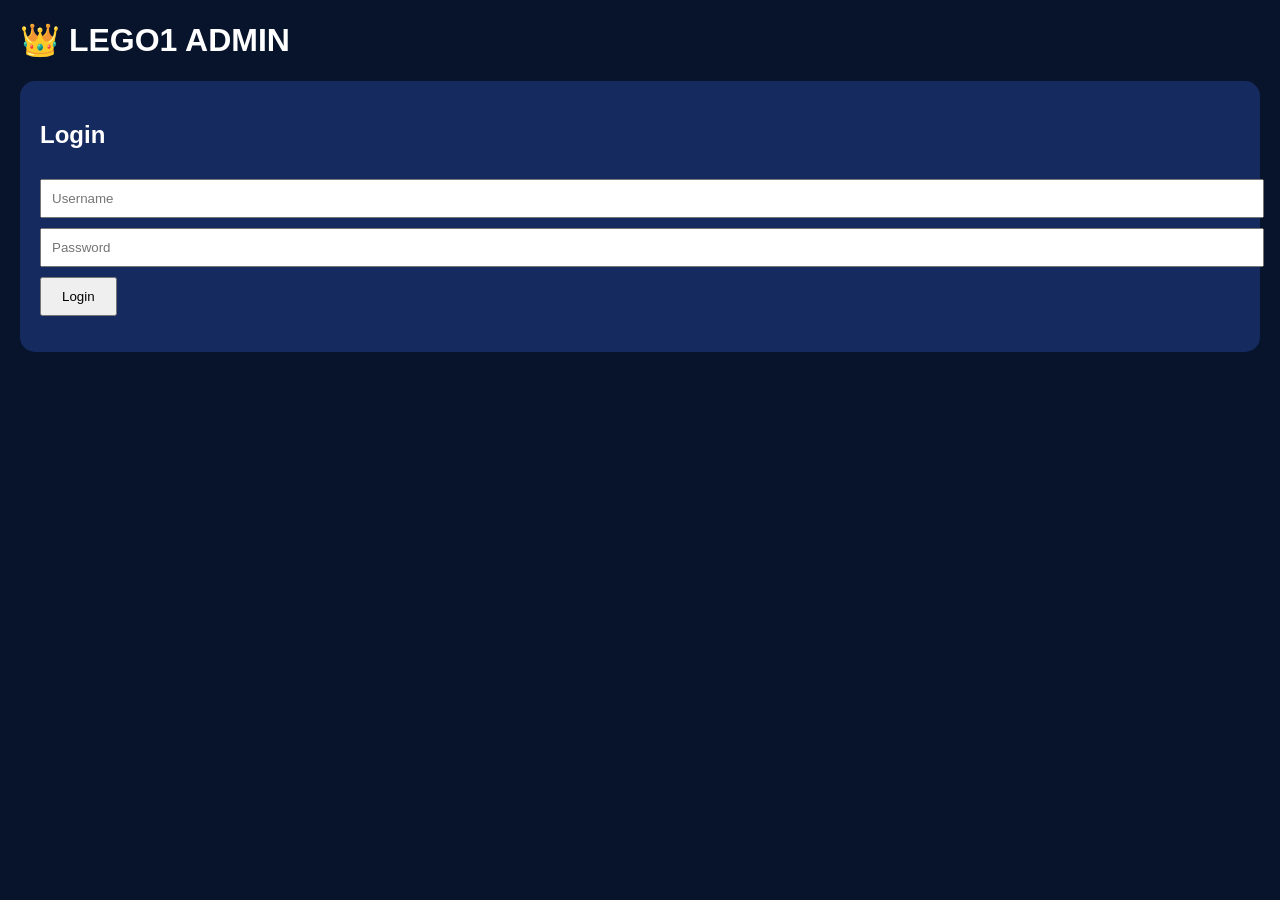
<file: admin.html>
<!DOCTYPE html>
<html>
<head>
<title>LEGO1 Admin</title>
<style>
body{
    background:#08142b;
    color:white;
    font-family:Arial,sans-serif;
    margin:20px;
}
.card{
    background:#152a5e;
    padding:20px;
    border-radius:15px;
    margin-bottom:20px;
}
input, textarea{
    width:100%;
    padding:10px;
    margin-top:10px;
}
button{
    padding:10px 20px;
    margin-top:10px;
}
</style>
</head>
<body>

<h1>👑 LEGO1 ADMIN</h1>

<div class="card">
<h2>Login</h2>
<input id="user" placeholder="Username">
<input id="pass" type="password" placeholder="Password">
<button onclick="login()">Login</button>
<p id="loginStatus"></p>
</div>

<div id="panel" style="display:none;">

<div class="card">
<h2>News Update</h2>
<textarea id="newsText"></textarea>
<button onclick="saveNews()">Publish News</button>
</div>

<div class="card">
<h2>Now Playing</h2>
<input id="nowPlayingInput">
<button onclick="saveNowPlaying()">Update</button>
</div>

<div class="card">
<h2>Voting</h2>
<button onclick="openVoting()">Open Voting</button>
<button onclick="closeVoting()">Close Voting</button>
</div>

</div>

<script>

function login(){
    if(
        document.getElementById("user").value==="Markus" &&
        document.getElementById("pass").value==="6642"
    ){
        document.getElementById("panel").style.display="block";
        document.getElementById("loginStatus").innerText="Logged in";
    }else{
        document.getElementById("loginStatus").innerText="Wrong login";
    }
}

function saveNews(){
    alert("Firebase connection coming next");
}

function saveNowPlaying(){
    alert("Firebase connection coming next");
}

function openVoting(){
    alert("Voting opened");
}

function closeVoting(){
    alert("Voting closed");
}

</script>

</body>
</html>
</file>
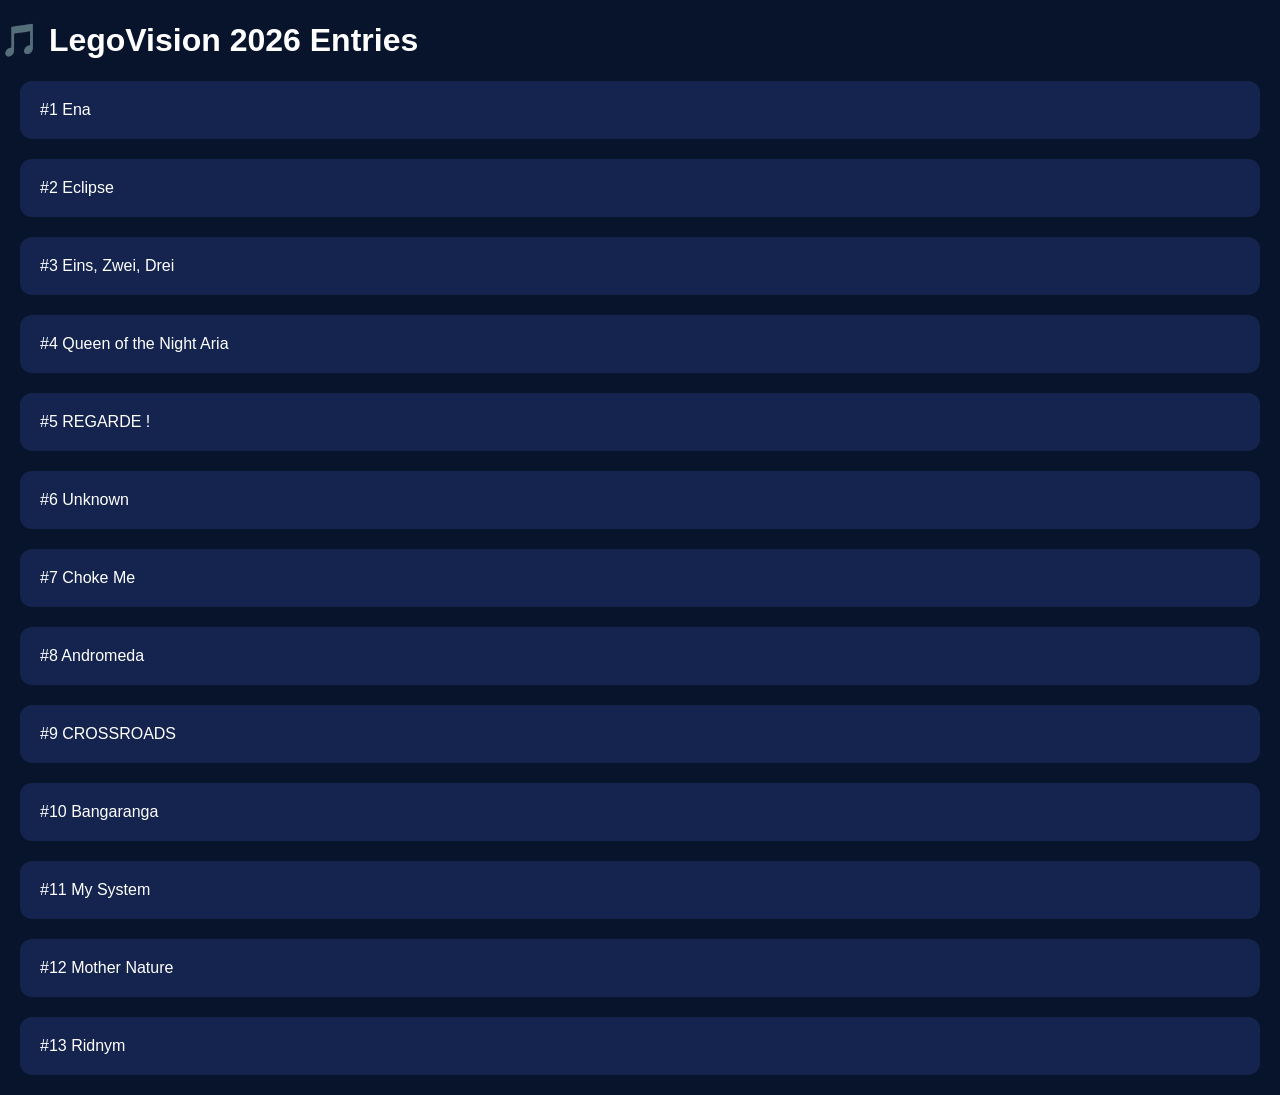
<file: enteries.html>
<!DOCTYPE html>
<html>
<head>
<title>Entries</title>
<link rel="stylesheet" href="style.css">
</head>
<body>

<h1>🎵 LegoVision 2026 Entries</h1>

<div class="card">#1 Ena</div>
<div class="card">#2 Eclipse</div>
<div class="card">#3 Eins, Zwei, Drei</div>
<div class="card">#4 Queen of the Night Aria</div>
<div class="card">#5 REGARDE !</div>
<div class="card">#6 Unknown</div>
<div class="card">#7 Choke Me</div>
<div class="card">#8 Andromeda</div>
<div class="card">#9 CROSSROADS</div>
<div class="card">#10 Bangaranga</div>
<div class="card">#11 My System</div>
<div class="card">#12 Mother Nature</div>
<div class="card">#13 Ridnym</div>

</body>
</html>
</file>
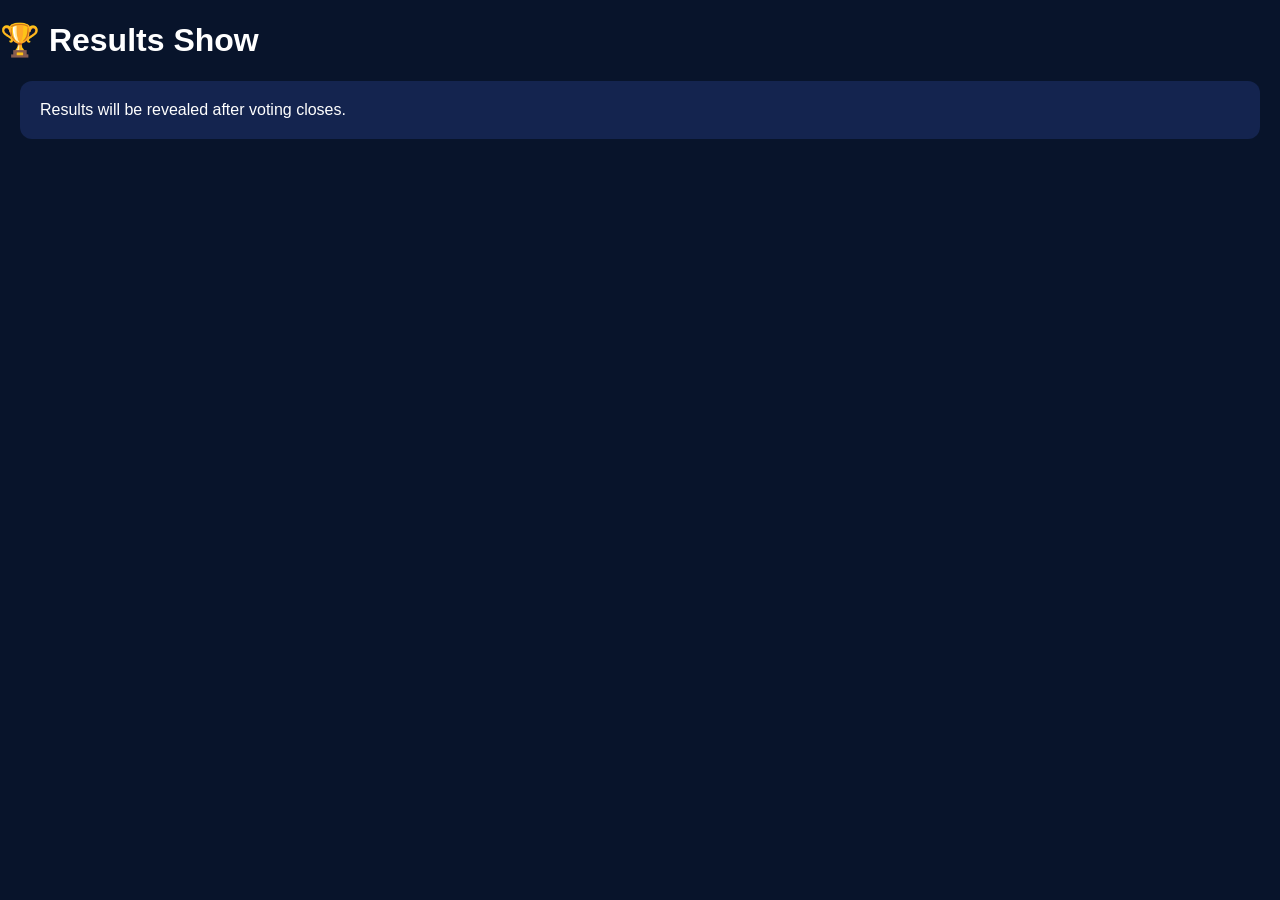
<file: results.html>
<!DOCTYPE html>
<html>
<head>
<title>Results</title>
<link rel="stylesheet" href="style.css">
</head>
<body>

<h1>🏆 Results Show</h1>

<div class="card">
Results will be revealed after voting closes.
</div>

</body>
</html>
</file>
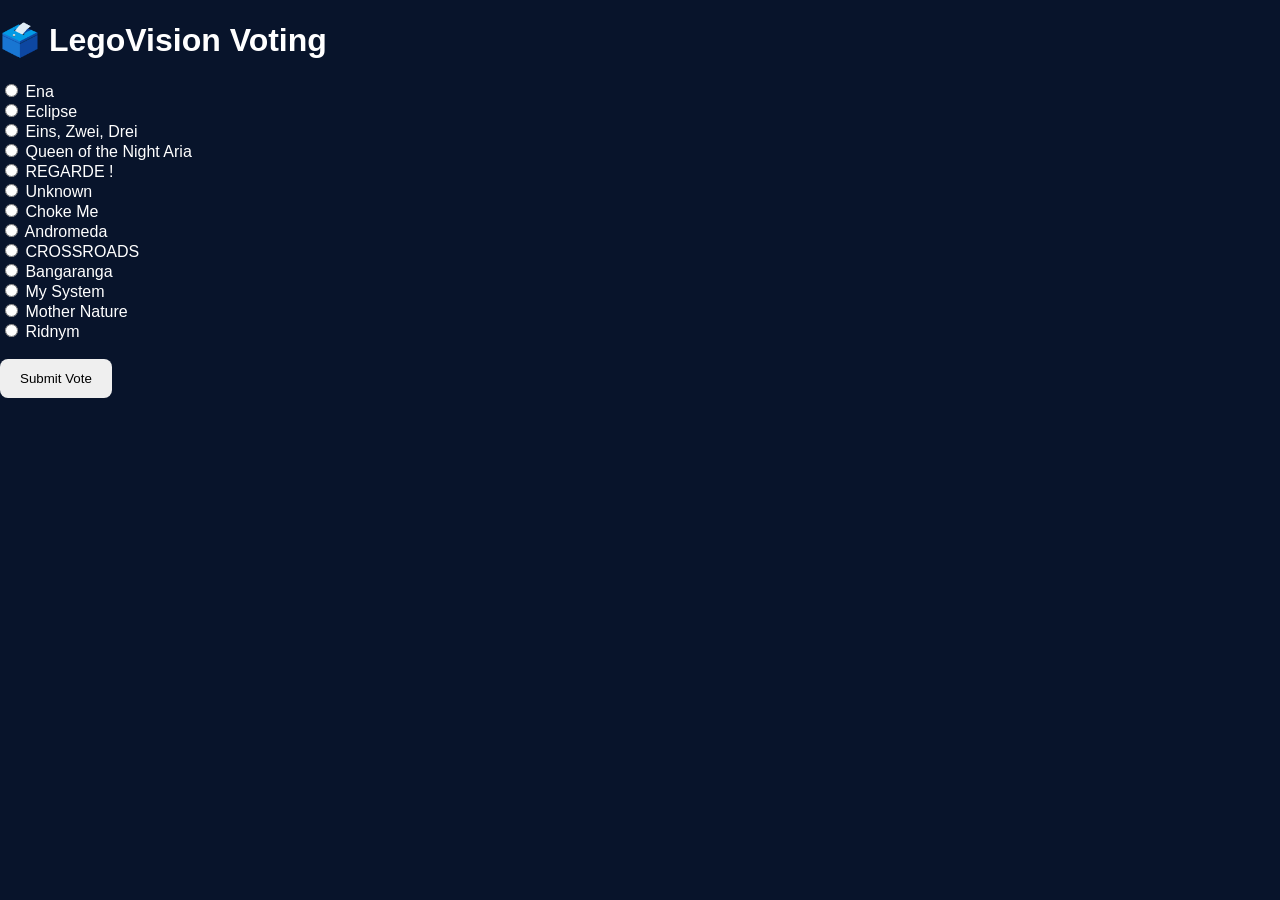
<file: vote.html>
<!DOCTYPE html>
<html>
<head>
<title>Vote - LegoVision</title>
<link rel="stylesheet" href="style.css">
</head>
<body>

<h1>🗳️ LegoVision Voting</h1>

<form>
<label><input type="radio" name="vote"> Ena</label><br>
<label><input type="radio" name="vote"> Eclipse</label><br>
<label><input type="radio" name="vote"> Eins, Zwei, Drei</label><br>
<label><input type="radio" name="vote"> Queen of the Night Aria</label><br>
<label><input type="radio" name="vote"> REGARDE !</label><br>
<label><input type="radio" name="vote"> Unknown</label><br>
<label><input type="radio" name="vote"> Choke Me</label><br>
<label><input type="radio" name="vote"> Andromeda</label><br>
<label><input type="radio" name="vote"> CROSSROADS</label><br>
<label><input type="radio" name="vote"> Bangaranga</label><br>
<label><input type="radio" name="vote"> My System</label><br>
<label><input type="radio" name="vote"> Mother Nature</label><br>
<label><input type="radio" name="vote"> Ridnym</label><br><br>

<button type="button">Submit Vote</button>

</form>

</body>
</html>
</file>
<file: style.css>
body{
    background:#08142b;
    color:white;
    font-family:Arial,sans-serif;
    margin:0;
}

header{
    background:#111c44;
    padding:20px;
    text-align:center;
}

.hero{
    text-align:center;
    padding:30px;
}

.card{
    background:#14244f;
    margin:20px;
    padding:20px;
    border-radius:12px;
}

button{
    padding:12px 20px;
    border:none;
    border-radius:8px;
    cursor:pointer;
}
</file>
